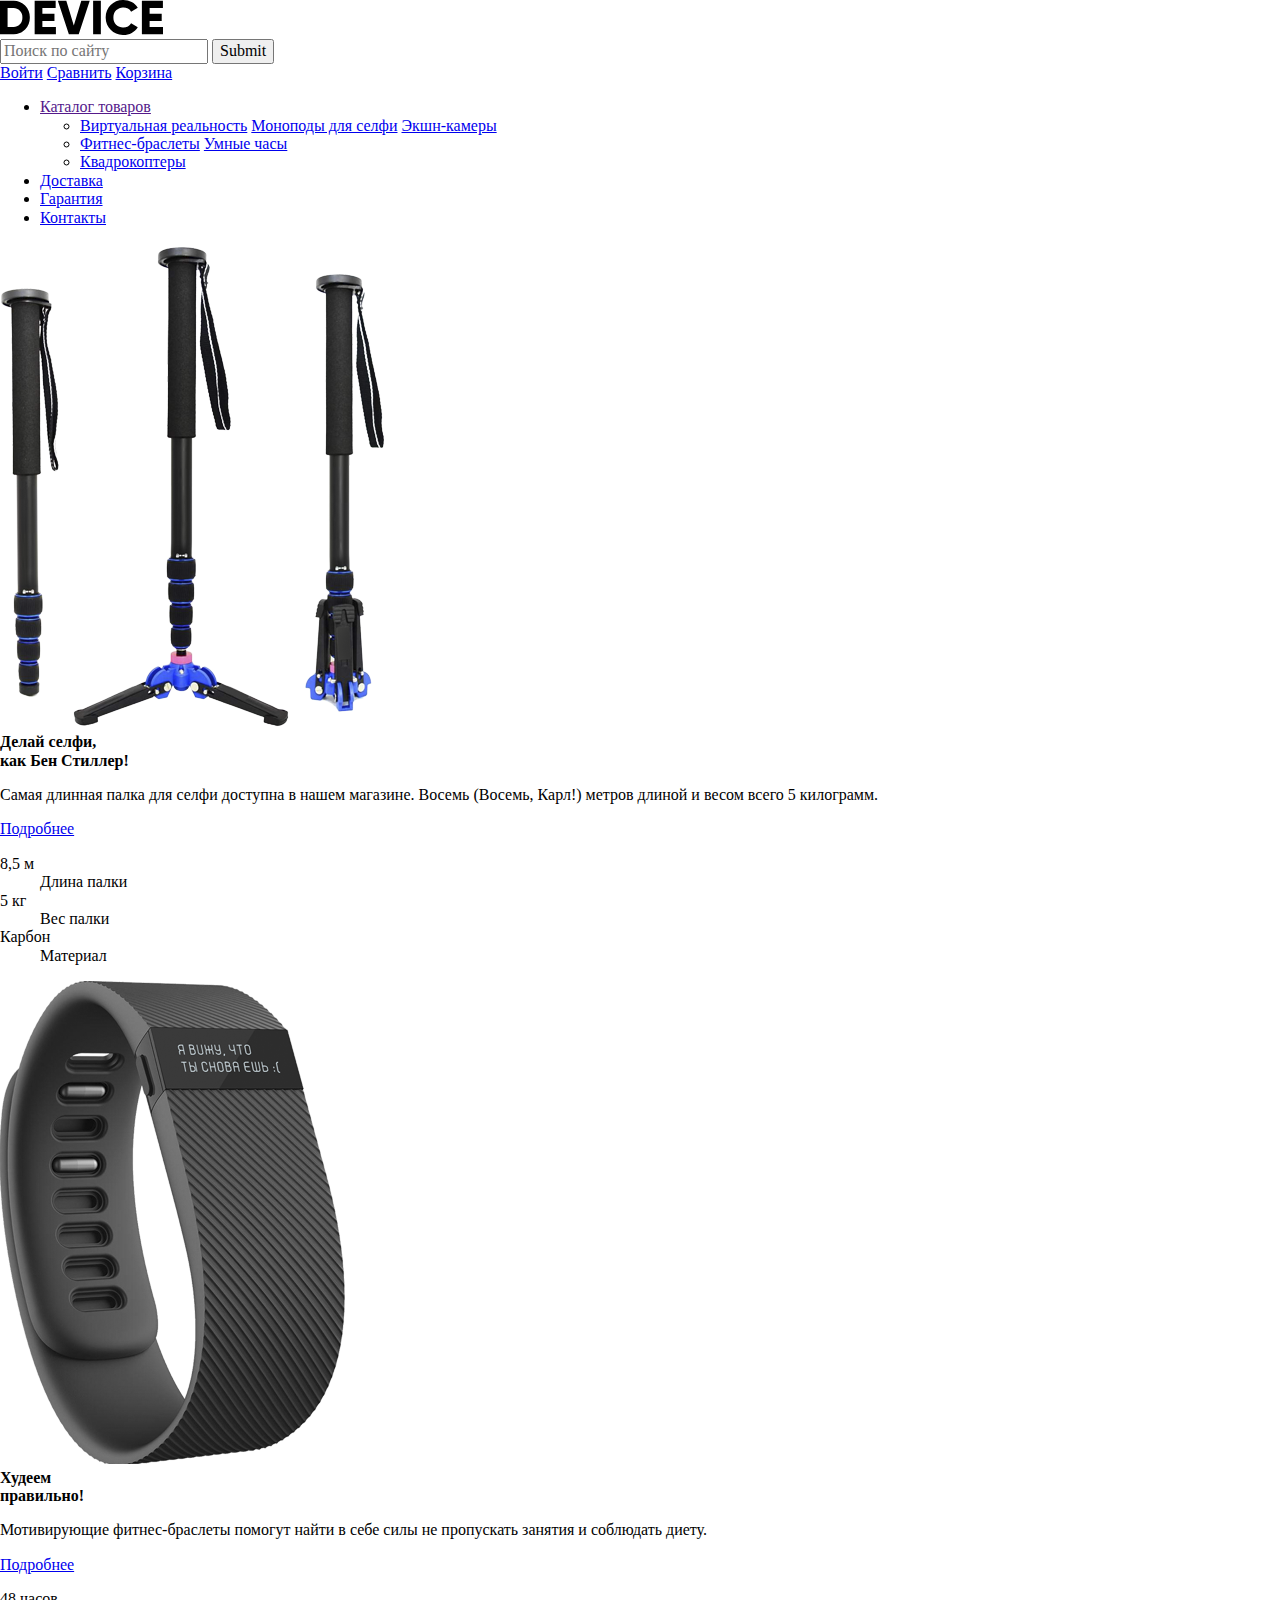
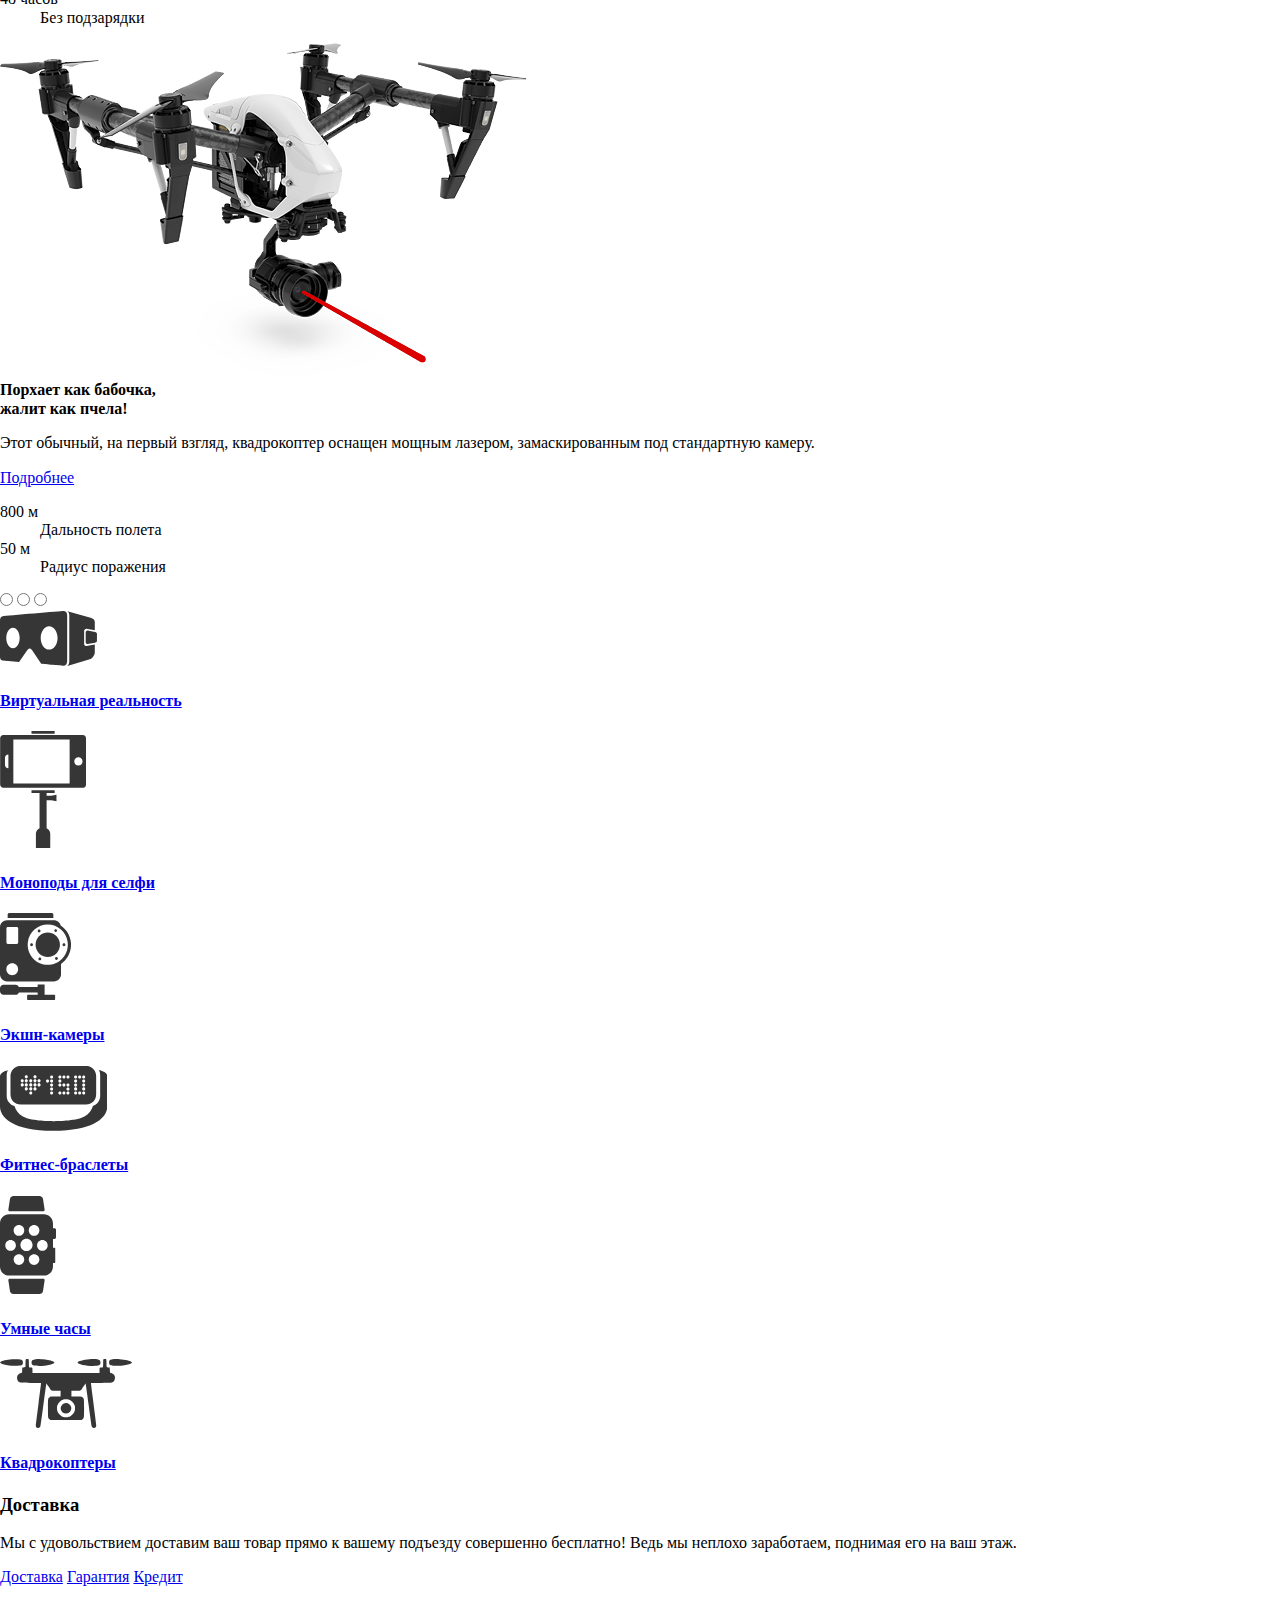
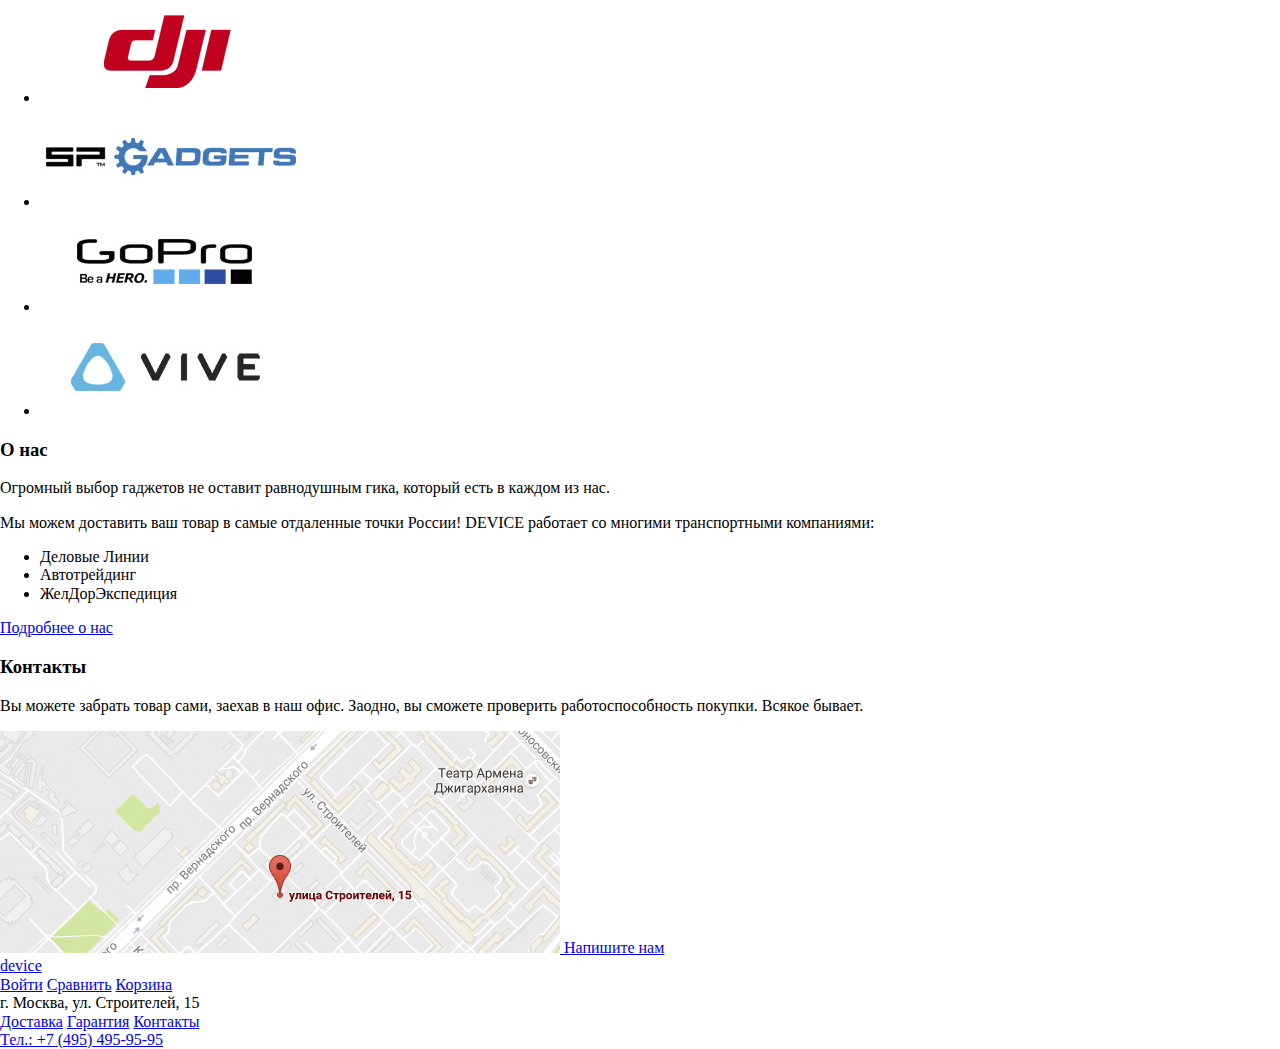
<file: index.html>
<!DOCTYPE html>
<html lang="ru">
  <head>
    <meta charset="utf-8">
    <title>HTML Academy: Девайс</title>
    <link rel="stylesheet" href="css/main.css">
  </head>
  <body>

<div class="wrap">
  <header>
    <a><img src="img/logo-device.svg" alt="device"></a>
    <form class="search" action="">
      <input type="search" placeholder="Поиск по сайту">
      <input type="submit">
    </form>
    <div>
      <a href="#">Войти</a>
      <a href="#">Сравнить</a>
      <a href="#">Корзина</a>
    </div>
    <nav>
      <ul>
        <li><a href="">Каталог товаров</a>
          <ul class="sub-nav">
            <li>
              <a href="#">Виртуальная реальность</a>
              <a href="catalog.html">Моноподы для селфи</a>
              <a href="#">Экшн-камеры</a>
            </li>
            <li>
              <a href="#">Фитнес-браслеты</a>
              <a href="#">Умные часы</a>
            </li>
            <li>
              <a href="#">Квадрокоптеры</a>
            </li>
          </ul>
        </li>
        <li><a href="#">Доставка</a></li>
        <li><a href="#">Гарантия</a></li>
        <li><a href="#">Контакты</a></li>
      </ul>
    </nav>
  </header>
</div>

<main>
  <div class="wrap">
    <section class="slider-promo">
      <h2 class="visually-hidden">Секция слайдера</h2>
      <div class="slide">
        <div class="slider-img">
          <img width="384" height="486" src="img/slider-selfie-stick.png" alt="палка для селфи">
        </div>
        <div class="slider-description">
          <b>Делай селфи,<br>как Бен Стиллер!</b>
          <p>Самая длинная палка для селфи доступна в нашем магазине. Восемь (Восемь, Карл!) метров длиной и весом всего 5 килограмм.</p>
          <a class="btn" href="#">Подробнее</a>
          <dl class="slider-specification">
            <dt class="slider-feature">
              8,5 м
            </dt>
            <dd>Длина палки</dd>
            <dt class="slider-feature">
              5 кг
            </dt>
            <dd>Вес палки</dd>
            <dt class="slider-feature">
              Карбон
            </dt>
            <dd>Материал</dd>
          </dl>
        </div>
      </div>
      <div class="slide">
        <div class="slider-img">
          <img width="345" height="483" src="img/slider-fitness-bracelet.png" alt="фитнес-браслет">
        </div>
        <div class="slider-description">
          <b>Худеем<br>правильно!</b>
          <p>Мотивирующие фитнес-браслеты помогут найти в себе силы не пропускать занятия и соблюдать диету.</p>
          <a class="btn" href="#">Подробнее</a>
          <dl class="slider-specification">
            <dt class="slider-feature">
              48 часов
            </dt>
            <dd>Без подзарядки</dd>
          </dl>
        </div>
      </div>
      <div class="slide">
        <div class="slider-img">
          <img width="526" height="334"   src="img/slider-quadrocopter.png" alt="квадрокоптер">
        </div>
        <div class="slider-description">
          <b>Порхает как бабочка, <br> жалит как пчела!</b>
          <p>Этот обычный, на первый взгляд, квадрокоптер оснащен
            мощным лазером, замаскированным под стандартную камеру.
          </p>
          <a class="btn" href="#">Подробнее</a>
          <dl class="slider-specification">
            <dt class="slider-feature">
              800 м
            </dt>
            <dd>Дальность полета</dd>
            <dt class="slider-feature">
              50 м
            </dt>
            <dd>Радиус поражения</dd>
          </dl>
        </div>
      </div>
      <div class="control">
<!--        буду менять-->
        <input type="radio">
        <input type="radio">
        <input type="radio">
      </div>
    </section>

    <section class="cards-wrap">
      <h2  class="visually-hidden">Другие товары</h2>
      <a href="#" class="card">
        <img src="img/categories-vr.svg" alt="Виртуальная реальность">
        <h4>Виртуальная реальность</h4>
      </a>
      <a href="#" class="card">
        <img src="img/categories-monopods.svg" alt="Моноподы для селфи">
        <h4>Моноподы для селфи</h4>
      </a>
      <a href="#" class="card">
        <img src="img/categories-camera.svg" alt="Экшн-камеры">
        <h4>Экшн-камеры</h4>
      </a>
      <a href="#" class="card">
        <img src="img/categories-bracelet.svg" alt="Фитнес-браслеты">
        <h4>Фитнес-браслеты</h4>
      </a>
      <a href="#" class="card">
        <img src="img/categories-clock.svg" alt="Умные часы">
        <h4>Умные часы</h4>
      </a>
      <a href="#" class="card">
        <img src="img/categories-quadrocopter.svg" alt="Квадрокоптеры">
        <h4>Квадрокоптеры</h4>
      </a>
    </section>
  </div>

  <section class="slider-services">
    <h2  class="visually-hidden">слайдер сервисов</h2>
    <div class="wrap">
      <div class="slide">
        <h3>Доставка</h3>
        <p>Мы с удовольствием доставим ваш товар прямо к вашему подъезду совершенно бесплатно! Ведь мы неплохо заработаем, поднимая его на ваш этаж.</p>
      </div>
      <div class="control">
        <a href="#">Доставка</a>
        <a href="#">Гарантия</a>
        <a href="#">Кредит</a>
      </div>
    </div>
  </section>

  <div class="wrap">
    <section class="brands">
      <h2  class="visually-hidden">Бренды</h2>
      <ul>
        <li>
          <a href="#">
            <img src="img/brand-dji.png" alt="dji">
          </a>
        </li>
        <li>
          <a href="#">
            <img src="img/brand-spg.png" alt="spg">
          </a>
        </li>
        <li>
          <a href="#">
            <img src="img/brand-gopro.png" alt="GoPro">
          </a>
        </li>
        <li>
          <a href="#">
            <img src="img/brand-vive.png" alt="vive">
          </a>
        </li>
      </ul>
    </section>

    <section class="info">
      <h2  class="visually-hidden">наши контакты</h2>
      <article class="about">
        <h3>О нас</h3>
        <p>Огромный выбор гаджетов не оставит равнодушным гика, который есть в каждом из нас.</p>
        <p>Мы можем доставить ваш товар в самые отдаленные точки России! DEVICE работает со многими транспортными компаниями:</p>
        <ul>
          <li>Деловые Линии</li>
          <li>Автотрейдинг</li>
          <li>ЖелДорЭкспедиция</li>
        </ul>
        <a class="btn" href="#">Подробнее о нас</a>
      </article>
      <article class="contacts">
        <h3>Контакты</h3>
        <p>Вы можете забрать товар сами, заехав в наш офис. Заодно, вы сможете
          проверить работоспособность покупки. Всякое бывает.</p>
        <a class="map" href="#">
          <img width="560" height="222" src="img/map.png" alt="карта">
        </a>
        <a class="btn" href="#">Напишите нам</a>
      </article>

    </section>
  </div>
</main>

<footer>
  <div class="wrap">
    <div class="footer-header">
      <div class="logo-wrap">
        <a href="#">device</a>
      </div>
      <div>
        <a href="#">Войти</a>
        <a href="#">Сравнить</a>
        <a href="#">Корзина</a>
      </div>
    </div>
    <div class="footer-info">
      <div class="footer-address">
        <span>г. Москва, ул. Строителей, 15</span>
      </div>
      <div class="footer-services">
        <a href="#">Доставка</a>
        <a href="#">Гарантия</a>
        <a href="#">Контакты</a>
      </div>
      <div class="footer-phone">
        <a href="tel:+74954959595">Тел.: +7 (495) 495-95-95</a>
      </div>
    </div>
    <div class="footer-social-wrap">
      <div class="footer-line"></div>
      <div class="social">
        <a class="fb" title="facebook" href="#">
        </a>
        <a class="inst" title="instagram" href="#">
        </a>
        <a class="twit" title="twitter" href="#">
        </a>
      </div>
    </div>

  </div>
</footer>



  </body>
</html>
</file>
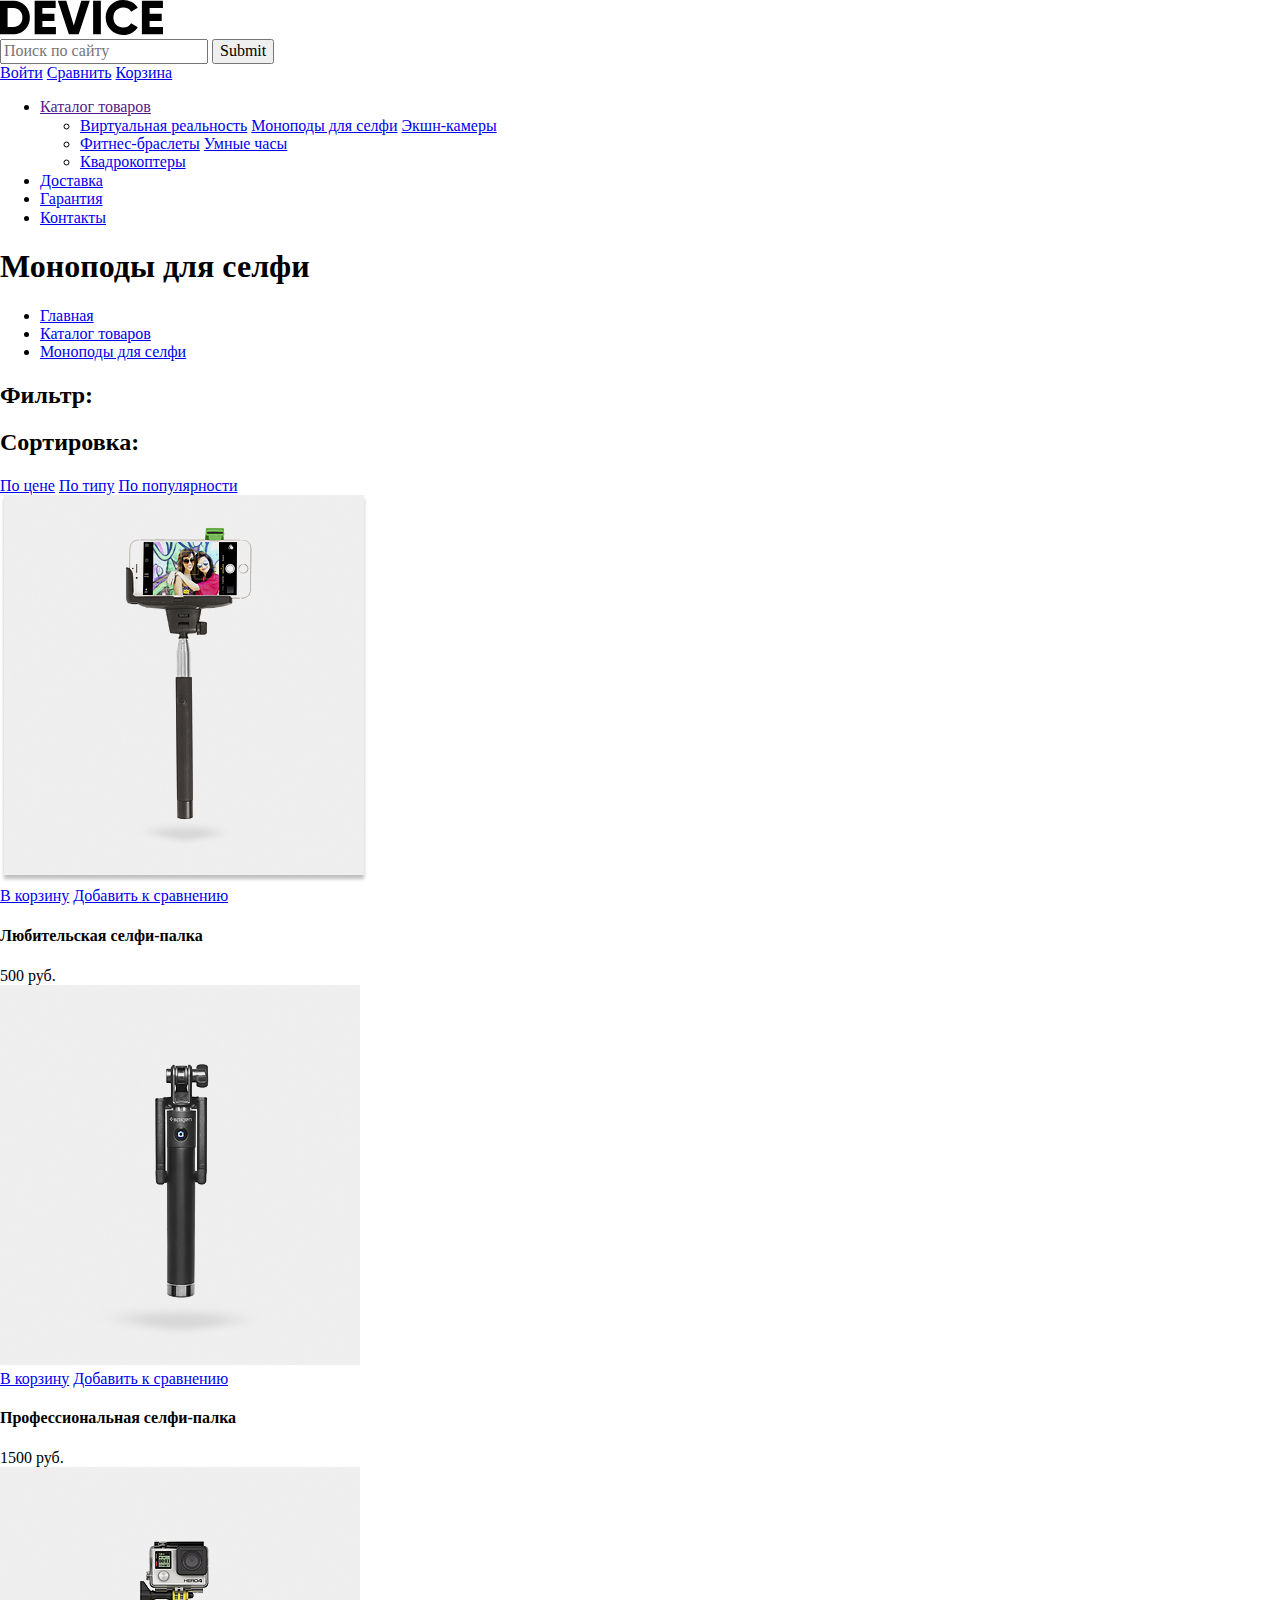
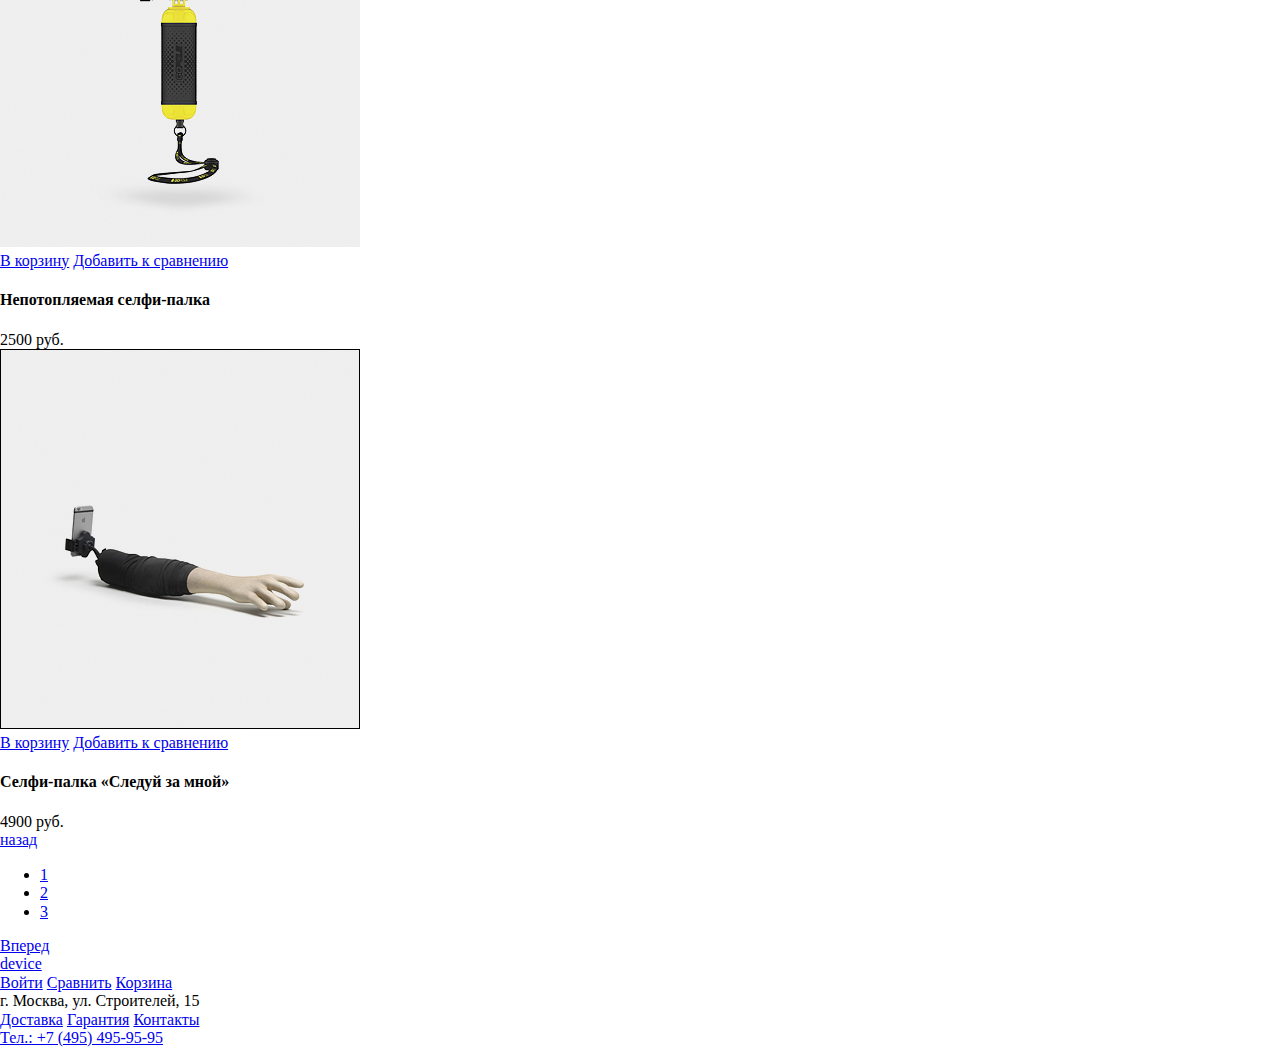
<file: catalog.html>
<!DOCTYPE html>
<html lang="ru">
<head>
  <meta charset="utf-8">
  <title>HTML Academy: Девайс</title>
  <link rel="stylesheet" href="css/main.css">
</head>
<body>


<div class="wrap">
  <header>
    <a><img src="img/logo-device.svg" alt="device"></a>
    <form class="search" action="">
      <input type="search" placeholder="Поиск по сайту">
      <input type="submit">
    </form>
    <div>
      <a href="#">Войти</a>
      <a href="#">Сравнить</a>
      <a href="#">Корзина</a>
    </div>
    <nav>
      <ul>
        <li><a href="">Каталог товаров</a>
          <ul class="sub-nav">
            <li>
              <a href="#">Виртуальная реальность</a>
              <a href="catalog.html">Моноподы для селфи</a>
              <a href="#">Экшн-камеры</a>
            </li>
            <li>
              <a href="#">Фитнес-браслеты</a>
              <a href="#">Умные часы</a>
            </li>
            <li>
              <a href="#">Квадрокоптеры</a>
            </li>
          </ul>
        </li>
        <li><a href="#">Доставка</a></li>
        <li><a href="#">Гарантия</a></li>
        <li><a href="#">Контакты</a></li>
      </ul>
    </nav>
  </header>
</div>


<main>
  <div class="wrap">
    <h1>Моноподы для селфи</h1>
    <div class="breadcrumbs">
      <ul>
        <li><a href="#">Главная</a></li>
        <li><a href="#">Каталог товаров</a></li>
        <li><a href="#">Моноподы для селфи</a></li>
      </ul>
    </div>

    <aside>
      <h2>Фильтр:</h2>
      <form class="filter" action="">
        
      </form>
    </aside>

    <section class="sorting-wrap">
      <h2>Сортировка:</h2>
      <div class="sorting-nav">
        <a href="#">По цене</a>
        <a href="#">По типу</a>
        <a href="#">По популярности</a>
      </div>
      <div class="sorting-arrow">
        <a href="#"></a>
        <a href="#"></a>
      </div>
    </section>

    <section class="products-wrap">
      <div class="products-grid">
        <div class="products-card">
          <div class="products-img-wrap">
            <img src="img/product-1.jpg" alt="Любительская селфи-палка">
            <div class="products-img-buy">
              <a class="btn" href="#">В корзину</a>
              <a class="products-add" href="#">Добавить к сравнению</a>
            </div>
          </div>
          <div class="description">
            <h4>Любительская селфи-палка</h4>
            <span>500 руб.</span>
          </div>
        </div>
        <div class="products-card">
          <div class="products-img-wrap">
            <img src="img/product-2.jpg" alt="Профессиональная селфи-палка">
            <div class="products-img-buy">
              <a class="btn" href="#">В корзину</a>
              <a class="products-add" href="#">Добавить к сравнению</a>
            </div>
          </div>
          <div class="description">
            <h4>Профессиональная селфи-палка</h4>
            <span>1500 руб.</span>
          </div>
        </div>
        <div class="products-card">
          <div class="products-img-wrap">
            <img src="img/product-3.jpg" alt="Непотопляемая селфи-палка">
            <div class="products-img-buy">
              <a class="btn" href="#">В корзину</a>
              <a class="products-add" href="#">Добавить к сравнению</a>
            </div>
          </div>
          <div class="description">
            <h4>Непотопляемая селфи-палка</h4>
            <span>2500 руб.</span>
          </div>
        </div>
        <div class="products-card">
          <div class="products-img-wrap">
            <img src="img/product-4.jpg" alt="Селфи-палка «Следуй за мной»">
            <div class="products-img-buy">
              <a class="btn" href="#">В корзину</a>
              <a class="products-add" href="#">Добавить к сравнению</a>
            </div>
          </div>
          <div class="description">
            <h4>Селфи-палка «Следуй за мной»</h4>
            <span>4900 руб.</span>
          </div>
        </div>
      </div>

      <div class="pagination-wrap">
        <a href="#">назад</a>
        <ul>
          <li><a href="#">1</a></li>
          <li><a href="#">2</a></li>
          <li><a href="#">3</a></li>
        </ul>
        <a href="#">Вперед</a>
      </div>
    </section>
  </div>
</main>

<footer>
  <div class="wrap">
    <div class="footer-header">
      <div class="logo-wrap">
        <a href="#">device</a>
      </div>
      <div>
        <a href="#">Войти</a>
        <a href="#">Сравнить</a>
        <a href="#">Корзина</a>
      </div>
    </div>
    <div class="footer-info">
      <div class="footer-address">
        <span>г. Москва, ул. Строителей, 15</span>
      </div>
      <div class="footer-services">
        <a href="#">Доставка</a>
        <a href="#">Гарантия</a>
        <a href="#">Контакты</a>
      </div>
      <div class="footer-phone">
        <a href="tel:+74954959595">Тел.: +7 (495) 495-95-95</a>
      </div>
    </div>
    <div class="footer-social-wrap">
      <div class="footer-line"></div>
      <div class="social">
        <a class="fb" title="facebook" href="#">
        </a>
        <a class="inst" title="instagram" href="#">
        </a>
        <a class="twit" title="twitter" href="#">
        </a>
      </div>
    </div>

  </div>
</footer>



</body>
</html>
</file>
<file: css/main.css>
@import "normalize.css";
.visually-hidden {
  position: absolute;
  width: 1px;
  height: 1px;
  margin: -1px;
  border: 0;
  padding: 0;
  clip: rect(0 0 0 0);
  overflow: hidden;
}

/*# sourceMappingURL=main.css.map */
</file>
